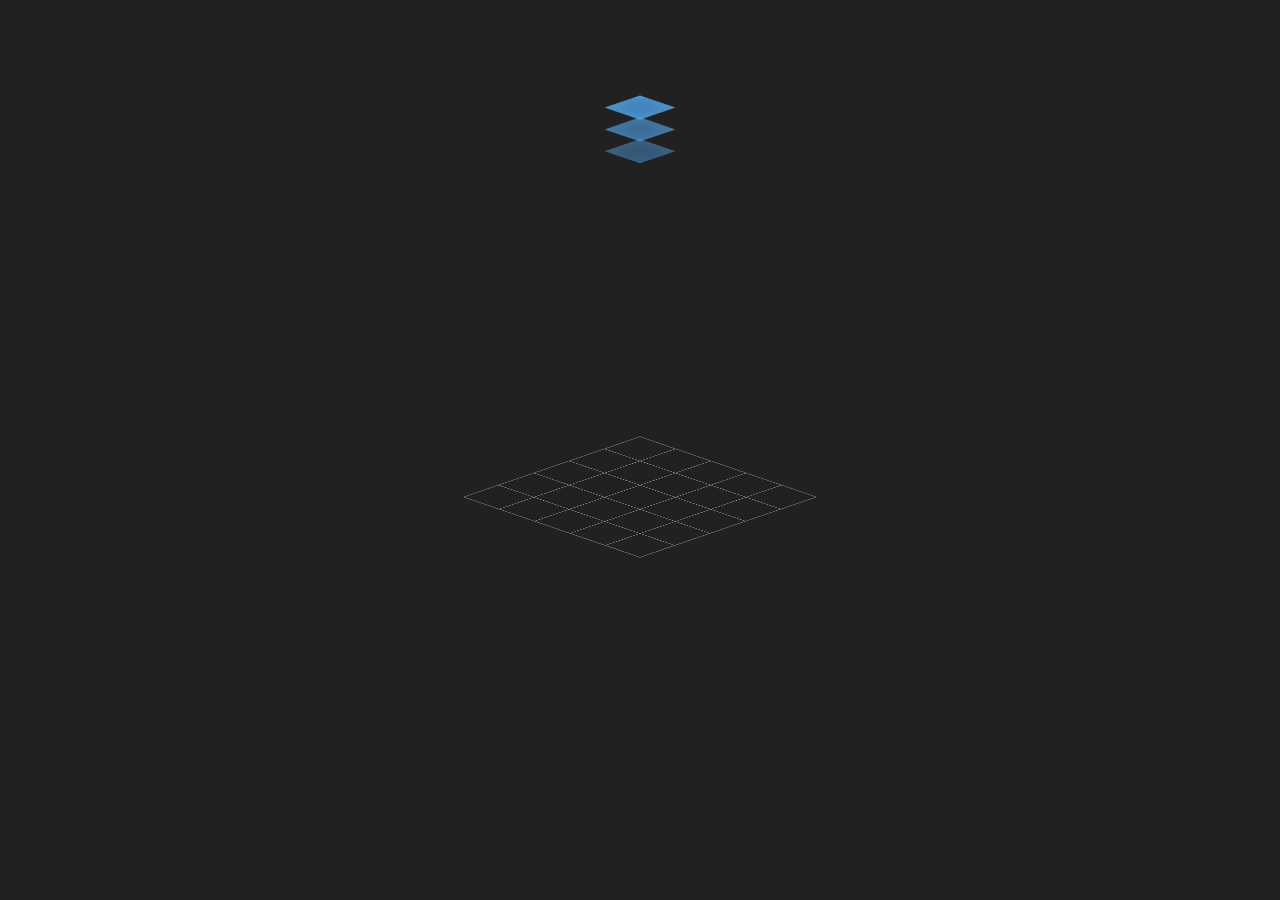
<file: index.html>
<!DOCTYPE html>
<html lang="en">
<head>
    <meta charset="UTF-8">
    <meta http-equiv="X-UA-Compatible" content="IE=edge">
    <meta name="viewport" content="width=device-width, initial-scale=1.0">
    <title>Blokken bouwer</title>
    <link rel="stylesheet" href="./style.css">
</head>
<body>
    <form>
        <input type="checkbox" id="layer3">
        <input type="checkbox" id="layer2">
        <input type="checkbox" id="layer1">
        <label for="layer3"></label>
        <label for="layer2"></label>
        <div></div>
    </form>
    <div>
        <div></div>
        <article>
            <section>
                <div>
                    <input type="checkbox" id="cube1-1">
                    <label for="cube1-1"></label>
                    <label for="cube1-1"></label>
                    <label for="cube1-1"></label>
                    <label for="cube1-1"></label>
                    <label for="cube1-1"></label>
                    <label for="cube1-1"></label>
                </div>
                <div>
                    <input type="checkbox" id="cube1-2">
                    <label for="cube1-2"></label>
                    <label for="cube1-2"></label>
                    <label for="cube1-2"></label>
                    <label for="cube1-2"></label>
                    <label for="cube1-2"></label>
                    <label for="cube1-2"></label>
                </div>
                <div>
                    <input type="checkbox" id="cube1-3">
                    <label for="cube1-3"></label>
                    <label for="cube1-3"></label>
                    <label for="cube1-3"></label>
                    <label for="cube1-3"></label>
                    <label for="cube1-3"></label>
                    <label for="cube1-3"></label>
                </div>
                <div>
                    <input type="checkbox" id="cube1-4">
                    <label for="cube1-4"></label>
                    <label for="cube1-4"></label>
                    <label for="cube1-4"></label>
                    <label for="cube1-4"></label>
                    <label for="cube1-4"></label>
                    <label for="cube1-4"></label>
                </div>
                <div>
                    <input type="checkbox" id="cube1-5">
                    <label for="cube1-5"></label>
                    <label for="cube1-5"></label>
                    <label for="cube1-5"></label>
                    <label for="cube1-5"></label>
                    <label for="cube1-5"></label>
                    <label for="cube1-5"></label>
                </div>
                <div>
                    <input type="checkbox" id="cube1-6">
                    <label for="cube1-6"></label>
                    <label for="cube1-6"></label>
                    <label for="cube1-6"></label>
                    <label for="cube1-6"></label>
                    <label for="cube1-6"></label>
                    <label for="cube1-6"></label>
                </div>
                <div>
                    <input type="checkbox" id="cube1-7">
                    <label for="cube1-7"></label>
                    <label for="cube1-7"></label>
                    <label for="cube1-7"></label>
                    <label for="cube1-7"></label>
                    <label for="cube1-7"></label>
                    <label for="cube1-7"></label>
                </div>
                <div>
                    <input type="checkbox" id="cube1-8">
                    <label for="cube1-8"></label>
                    <label for="cube1-8"></label>
                    <label for="cube1-8"></label>
                    <label for="cube1-8"></label>
                    <label for="cube1-8"></label>
                    <label for="cube1-8"></label>
                </div>
                <div>
                    <input type="checkbox" id="cube1-9">
                    <label for="cube1-9"></label>
                    <label for="cube1-9"></label>
                    <label for="cube1-9"></label>
                    <label for="cube1-9"></label>
                    <label for="cube1-9"></label>
                    <label for="cube1-9"></label>
                </div>
                <div>
                    <input type="checkbox" id="cube1-10">
                    <label for="cube1-10"></label>
                    <label for="cube1-10"></label>
                    <label for="cube1-10"></label>
                    <label for="cube1-10"></label>
                    <label for="cube1-10"></label>
                    <label for="cube1-10"></label>
                </div>
                <div>
                    <input type="checkbox" id="cube1-11">
                    <label for="cube1-11"></label>
                    <label for="cube1-11"></label>
                    <label for="cube1-11"></label>
                    <label for="cube1-11"></label>
                    <label for="cube1-11"></label>
                    <label for="cube1-11"></label>
                </div>
                <div>
                    <input type="checkbox" id="cube1-12">
                    <label for="cube1-12"></label>
                    <label for="cube1-12"></label>
                    <label for="cube1-12"></label>
                    <label for="cube1-12"></label>
                    <label for="cube1-12"></label>
                    <label for="cube1-12"></label>
                </div>
                <div>
                    <input type="checkbox" id="cube1-13">
                    <label for="cube1-13"></label>
                    <label for="cube1-13"></label>
                    <label for="cube1-13"></label>
                    <label for="cube1-13"></label>
                    <label for="cube1-13"></label>
                    <label for="cube1-13"></label>
                </div>
                <div>
                    <input type="checkbox" id="cube1-14">
                    <label for="cube1-14"></label>
                    <label for="cube1-14"></label>
                    <label for="cube1-14"></label>
                    <label for="cube1-14"></label>
                    <label for="cube1-14"></label>
                    <label for="cube1-14"></label>
                </div>
                <div>
                    <input type="checkbox" id="cube1-15">
                    <label for="cube1-15"></label>
                    <label for="cube1-15"></label>
                    <label for="cube1-15"></label>
                    <label for="cube1-15"></label>
                    <label for="cube1-15"></label>
                    <label for="cube1-15"></label>
                </div>
                <div>
                    <input type="checkbox" id="cube1-16">
                    <label for="cube1-16"></label>
                    <label for="cube1-16"></label>
                    <label for="cube1-16"></label>
                    <label for="cube1-16"></label>
                    <label for="cube1-16"></label>
                    <label for="cube1-16"></label>
                </div>
                <div>
                    <input type="checkbox" id="cube1-17">
                    <label for="cube1-17"></label>
                    <label for="cube1-17"></label>
                    <label for="cube1-17"></label>
                    <label for="cube1-17"></label>
                    <label for="cube1-17"></label>
                    <label for="cube1-17"></label>
                </div>
                <div>
                    <input type="checkbox" id="cube1-18">
                    <label for="cube1-18"></label>
                    <label for="cube1-18"></label>
                    <label for="cube1-18"></label>
                    <label for="cube1-18"></label>
                    <label for="cube1-18"></label>
                    <label for="cube1-18"></label>
                </div>
                <div>
                    <input type="checkbox" id="cube1-19">
                    <label for="cube1-19"></label>
                    <label for="cube1-19"></label>
                    <label for="cube1-19"></label>
                    <label for="cube1-19"></label>
                    <label for="cube1-19"></label>
                    <label for="cube1-19"></label>
                </div>
                <div>
                    <input type="checkbox" id="cube1-20">
                    <label for="cube1-20"></label>
                    <label for="cube1-20"></label>
                    <label for="cube1-20"></label>
                    <label for="cube1-20"></label>
                    <label for="cube1-20"></label>
                    <label for="cube1-20"></label>
                </div>
                <div>
                    <input type="checkbox" id="cube1-21">
                    <label for="cube1-21"></label>
                    <label for="cube1-21"></label>
                    <label for="cube1-21"></label>
                    <label for="cube1-21"></label>
                    <label for="cube1-21"></label>
                    <label for="cube1-21"></label>
                </div>
                <div>
                    <input type="checkbox" id="cube1-22">
                    <label for="cube1-22"></label>
                    <label for="cube1-22"></label>
                    <label for="cube1-22"></label>
                    <label for="cube1-22"></label>
                    <label for="cube1-22"></label>
                    <label for="cube1-22"></label>
                </div>
                <div>
                    <input type="checkbox" id="cube1-23">
                    <label for="cube1-23"></label>
                    <label for="cube1-23"></label>
                    <label for="cube1-23"></label>
                    <label for="cube1-23"></label>
                    <label for="cube1-23"></label>
                    <label for="cube1-23"></label>
                </div>
                <div>
                    <input type="checkbox" id="cube1-24">
                    <label for="cube1-24"></label>
                    <label for="cube1-24"></label>
                    <label for="cube1-24"></label>
                    <label for="cube1-24"></label>
                    <label for="cube1-24"></label>
                    <label for="cube1-24"></label>
                </div>
                <div>
                    <input type="checkbox" id="cube1-25">
                    <label for="cube1-25"></label>
                    <label for="cube1-25"></label>
                    <label for="cube1-25"></label>
                    <label for="cube1-25"></label>
                    <label for="cube1-25"></label>
                    <label for="cube1-25"></label>
                </div>
            </section>
            <section>
                <div>
                    <input type="checkbox" id="cube2-1">
                    <label for="cube2-1"></label>
                    <label for="cube2-1"></label>
                    <label for="cube2-1"></label>
                    <label for="cube2-1"></label>
                    <label for="cube2-1"></label>
                    <label for="cube2-1"></label>
                </div>
                <div>
                    <input type="checkbox" id="cube2-2">
                    <label for="cube2-2"></label>
                    <label for="cube2-2"></label>
                    <label for="cube2-2"></label>
                    <label for="cube2-2"></label>
                    <label for="cube2-2"></label>
                    <label for="cube2-2"></label>
                </div>
                <div>
                    <input type="checkbox" id="cube2-3">
                    <label for="cube2-3"></label>
                    <label for="cube2-3"></label>
                    <label for="cube2-3"></label>
                    <label for="cube2-3"></label>
                    <label for="cube2-3"></label>
                    <label for="cube2-3"></label>
                </div>
                <div>
                    <input type="checkbox" id="cube2-4">
                    <label for="cube2-4"></label>
                    <label for="cube2-4"></label>
                    <label for="cube2-4"></label>
                    <label for="cube2-4"></label>
                    <label for="cube2-4"></label>
                    <label for="cube2-4"></label>
                </div>
                <div>
                    <input type="checkbox" id="cube2-5">
                    <label for="cube2-5"></label>
                    <label for="cube2-5"></label>
                    <label for="cube2-5"></label>
                    <label for="cube2-5"></label>
                    <label for="cube2-5"></label>
                    <label for="cube2-5"></label>
                </div>
                <div>
                    <input type="checkbox" id="cube2-6">
                    <label for="cube2-6"></label>
                    <label for="cube2-6"></label>
                    <label for="cube2-6"></label>
                    <label for="cube2-6"></label>
                    <label for="cube2-6"></label>
                    <label for="cube2-6"></label>
                </div>
                <div>
                    <input type="checkbox" id="cube2-7">
                    <label for="cube2-7"></label>
                    <label for="cube2-7"></label>
                    <label for="cube2-7"></label>
                    <label for="cube2-7"></label>
                    <label for="cube2-7"></label>
                    <label for="cube2-7"></label>
                </div>
                <div>
                    <input type="checkbox" id="cube2-8">
                    <label for="cube2-8"></label>
                    <label for="cube2-8"></label>
                    <label for="cube2-8"></label>
                    <label for="cube2-8"></label>
                    <label for="cube2-8"></label>
                    <label for="cube2-8"></label>
                </div>
                <div>
                    <input type="checkbox" id="cube2-9">
                    <label for="cube2-9"></label>
                    <label for="cube2-9"></label>
                    <label for="cube2-9"></label>
                    <label for="cube2-9"></label>
                    <label for="cube2-9"></label>
                    <label for="cube2-9"></label>
                </div>
                <div>
                    <input type="checkbox" id="cube2-10">
                    <label for="cube2-10"></label>
                    <label for="cube2-10"></label>
                    <label for="cube2-10"></label>
                    <label for="cube2-10"></label>
                    <label for="cube2-10"></label>
                    <label for="cube2-10"></label>
                </div>
                <div>
                    <input type="checkbox" id="cube2-11">
                    <label for="cube2-11"></label>
                    <label for="cube2-11"></label>
                    <label for="cube2-11"></label>
                    <label for="cube2-11"></label>
                    <label for="cube2-11"></label>
                    <label for="cube2-11"></label>
                </div>
                <div>
                    <input type="checkbox" id="cube2-12">
                    <label for="cube2-12"></label>
                    <label for="cube2-12"></label>
                    <label for="cube2-12"></label>
                    <label for="cube2-12"></label>
                    <label for="cube2-12"></label>
                    <label for="cube2-12"></label>
                </div>
                <div>
                    <input type="checkbox" id="cube2-13">
                    <label for="cube2-13"></label>
                    <label for="cube2-13"></label>
                    <label for="cube2-13"></label>
                    <label for="cube2-13"></label>
                    <label for="cube2-13"></label>
                    <label for="cube2-13"></label>
                </div>
                <div>
                    <input type="checkbox" id="cube2-14">
                    <label for="cube2-14"></label>
                    <label for="cube2-14"></label>
                    <label for="cube2-14"></label>
                    <label for="cube2-14"></label>
                    <label for="cube2-14"></label>
                    <label for="cube2-14"></label>
                </div>
                <div>
                    <input type="checkbox" id="cube2-15">
                    <label for="cube2-15"></label>
                    <label for="cube2-15"></label>
                    <label for="cube2-15"></label>
                    <label for="cube2-15"></label>
                    <label for="cube2-15"></label>
                    <label for="cube2-15"></label>
                </div>
                <div>
                    <input type="checkbox" id="cube2-16">
                    <label for="cube2-16"></label>
                    <label for="cube2-16"></label>
                    <label for="cube2-16"></label>
                    <label for="cube2-16"></label>
                    <label for="cube2-16"></label>
                    <label for="cube2-16"></label>
                </div>
                <div>
                    <input type="checkbox" id="cube2-17">
                    <label for="cube2-17"></label>
                    <label for="cube2-17"></label>
                    <label for="cube2-17"></label>
                    <label for="cube2-17"></label>
                    <label for="cube2-17"></label>
                    <label for="cube2-17"></label>
                </div>
                <div>
                    <input type="checkbox" id="cube2-18">
                    <label for="cube2-18"></label>
                    <label for="cube2-18"></label>
                    <label for="cube2-18"></label>
                    <label for="cube2-18"></label>
                    <label for="cube2-18"></label>
                    <label for="cube2-18"></label>
                </div>
                <div>
                    <input type="checkbox" id="cube2-19">
                    <label for="cube2-19"></label>
                    <label for="cube2-19"></label>
                    <label for="cube2-19"></label>
                    <label for="cube2-19"></label>
                    <label for="cube2-19"></label>
                    <label for="cube2-19"></label>
                </div>
                <div>
                    <input type="checkbox" id="cube2-20">
                    <label for="cube2-20"></label>
                    <label for="cube2-20"></label>
                    <label for="cube2-20"></label>
                    <label for="cube2-20"></label>
                    <label for="cube2-20"></label>
                    <label for="cube2-20"></label>
                </div>
                <div>
                    <input type="checkbox" id="cube2-21">
                    <label for="cube2-21"></label>
                    <label for="cube2-21"></label>
                    <label for="cube2-21"></label>
                    <label for="cube2-21"></label>
                    <label for="cube2-21"></label>
                    <label for="cube2-21"></label>
                </div>
                <div>
                    <input type="checkbox" id="cube2-22">
                    <label for="cube2-22"></label>
                    <label for="cube2-22"></label>
                    <label for="cube2-22"></label>
                    <label for="cube2-22"></label>
                    <label for="cube2-22"></label>
                    <label for="cube2-22"></label>
                </div>
                <div>
                    <input type="checkbox" id="cube2-23">
                    <label for="cube2-23"></label>
                    <label for="cube2-23"></label>
                    <label for="cube2-23"></label>
                    <label for="cube2-23"></label>
                    <label for="cube2-23"></label>
                    <label for="cube2-23"></label>
                </div>
                <div>
                    <input type="checkbox" id="cube2-24">
                    <label for="cube2-24"></label>
                    <label for="cube2-24"></label>
                    <label for="cube2-24"></label>
                    <label for="cube2-24"></label>
                    <label for="cube2-24"></label>
                    <label for="cube2-24"></label>
                </div>
                <div>
                    <input type="checkbox" id="cube2-25">
                    <label for="cube2-25"></label>
                    <label for="cube2-25"></label>
                    <label for="cube2-25"></label>
                    <label for="cube2-25"></label>
                    <label for="cube2-25"></label>
                    <label for="cube2-25"></label>
                </div>
            </section>
            <section class="third-row row">
                <div>
                    <input type="checkbox" id="cube3-1">
                    <label for="cube3-1"></label>
                    <label for="cube3-1"></label>
                    <label for="cube3-1"></label>
                    <label for="cube3-1"></label>
                    <label for="cube3-1"></label>
                    <label for="cube3-1"></label>
                </div>
                <div>
                    <input type="checkbox" id="cube3-2">
                    <label for="cube3-2"></label>
                    <label for="cube3-2"></label>
                    <label for="cube3-2"></label>
                    <label for="cube3-2"></label>
                    <label for="cube3-2"></label>
                    <label for="cube3-2"></label>
                </div>
                <div>
                    <input type="checkbox" id="cube3-3">
                    <label for="cube3-3"></label>
                    <label for="cube3-3"></label>
                    <label for="cube3-3"></label>
                    <label for="cube3-3"></label>
                    <label for="cube3-3"></label>
                    <label for="cube3-3"></label>
                </div>
                <div>
                    <input type="checkbox" id="cube3-4">
                    <label for="cube3-4"></label>
                    <label for="cube3-4"></label>
                    <label for="cube3-4"></label>
                    <label for="cube3-4"></label>
                    <label for="cube3-4"></label>
                    <label for="cube3-4"></label>
                </div>
                <div>
                    <input type="checkbox" id="cube3-5">
                    <label for="cube3-5"></label>
                    <label for="cube3-5"></label>
                    <label for="cube3-5"></label>
                    <label for="cube3-5"></label>
                    <label for="cube3-5"></label>
                    <label for="cube3-5"></label>
                </div>
                <div>
                    <input type="checkbox" id="cube3-6">
                    <label for="cube3-6"></label>
                    <label for="cube3-6"></label>
                    <label for="cube3-6"></label>
                    <label for="cube3-6"></label>
                    <label for="cube3-6"></label>
                    <label for="cube3-6"></label>
                </div>
                <div>
                    <input type="checkbox" id="cube3-7">
                    <label for="cube3-7"></label>
                    <label for="cube3-7"></label>
                    <label for="cube3-7"></label>
                    <label for="cube3-7"></label>
                    <label for="cube3-7"></label>
                    <label for="cube3-7"></label>
                </div>
                <div>
                    <input type="checkbox" id="cube3-8">
                    <label for="cube3-8"></label>
                    <label for="cube3-8"></label>
                    <label for="cube3-8"></label>
                    <label for="cube3-8"></label>
                    <label for="cube3-8"></label>
                    <label for="cube3-8"></label>
                </div>
                <div>
                    <input type="checkbox" id="cube3-9">
                    <label for="cube3-9"></label>
                    <label for="cube3-9"></label>
                    <label for="cube3-9"></label>
                    <label for="cube3-9"></label>
                    <label for="cube3-9"></label>
                    <label for="cube3-9"></label>
                </div>
                <div>
                    <input type="checkbox" id="cube3-10">
                    <label for="cube3-10"></label>
                    <label for="cube3-10"></label>
                    <label for="cube3-10"></label>
                    <label for="cube3-10"></label>
                    <label for="cube3-10"></label>
                    <label for="cube3-10"></label>
                </div>
                <div>
                    <input type="checkbox" id="cube3-11">
                    <label for="cube3-11"></label>
                    <label for="cube3-11"></label>
                    <label for="cube3-11"></label>
                    <label for="cube3-11"></label>
                    <label for="cube3-11"></label>
                    <label for="cube3-11"></label>
                </div>
                <div>
                    <input type="checkbox" id="cube3-12">
                    <label for="cube3-12"></label>
                    <label for="cube3-12"></label>
                    <label for="cube3-12"></label>
                    <label for="cube3-12"></label>
                    <label for="cube3-12"></label>
                    <label for="cube3-12"></label>
                </div>
                <div>
                    <input type="checkbox" id="cube3-13">
                    <label for="cube3-13"></label>
                    <label for="cube3-13"></label>
                    <label for="cube3-13"></label>
                    <label for="cube3-13"></label>
                    <label for="cube3-13"></label>
                    <label for="cube3-13"></label>
                </div>
                <div>
                    <input type="checkbox" id="cube3-14">
                    <label for="cube3-14"></label>
                    <label for="cube3-14"></label>
                    <label for="cube3-14"></label>
                    <label for="cube3-14"></label>
                    <label for="cube3-14"></label>
                    <label for="cube3-14"></label>
                </div>
                <div>
                    <input type="checkbox" id="cube3-15">
                    <label for="cube3-15"></label>
                    <label for="cube3-15"></label>
                    <label for="cube3-15"></label>
                    <label for="cube3-15"></label>
                    <label for="cube3-15"></label>
                    <label for="cube3-15"></label>
                </div>
                <div>
                    <input type="checkbox" id="cube3-16">
                    <label for="cube3-16"></label>
                    <label for="cube3-16"></label>
                    <label for="cube3-16"></label>
                    <label for="cube3-16"></label>
                    <label for="cube3-16"></label>
                    <label for="cube3-16"></label>
                </div>
                <div>
                    <input type="checkbox" id="cube3-17">
                    <label for="cube3-17"></label>
                    <label for="cube3-17"></label>
                    <label for="cube3-17"></label>
                    <label for="cube3-17"></label>
                    <label for="cube3-17"></label>
                    <label for="cube3-17"></label>
                </div>
                <div>
                    <input type="checkbox" id="cube3-18">
                    <label for="cube3-18"></label>
                    <label for="cube3-18"></label>
                    <label for="cube3-18"></label>
                    <label for="cube3-18"></label>
                    <label for="cube3-18"></label>
                    <label for="cube3-18"></label>
                </div>
                <div>
                    <input type="checkbox" id="cube3-19">
                    <label for="cube3-19"></label>
                    <label for="cube3-19"></label>
                    <label for="cube3-19"></label>
                    <label for="cube3-19"></label>
                    <label for="cube3-19"></label>
                    <label for="cube3-19"></label>
                </div>
                <div>
                    <input type="checkbox" id="cube3-20">
                    <label for="cube3-20"></label>
                    <label for="cube3-20"></label>
                    <label for="cube3-20"></label>
                    <label for="cube3-20"></label>
                    <label for="cube3-20"></label>
                    <label for="cube3-20"></label>
                </div>
                <div>
                    <input type="checkbox" id="cube3-21">
                    <label for="cube3-21"></label>
                    <label for="cube3-21"></label>
                    <label for="cube3-21"></label>
                    <label for="cube3-21"></label>
                    <label for="cube3-21"></label>
                    <label for="cube3-21"></label>
                </div>
                <div>
                    <input type="checkbox" id="cube3-22">
                    <label for="cube3-22"></label>
                    <label for="cube3-22"></label>
                    <label for="cube3-22"></label>
                    <label for="cube3-22"></label>
                    <label for="cube3-22"></label>
                    <label for="cube3-22"></label>
                </div>
                <div>
                    <input type="checkbox" id="cube3-23">
                    <label for="cube3-23"></label>
                    <label for="cube3-23"></label>
                    <label for="cube3-23"></label>
                    <label for="cube3-23"></label>
                    <label for="cube3-23"></label>
                    <label for="cube3-23"></label>
                </div>
                <div>
                    <input type="checkbox" id="cube3-24">
                    <label for="cube3-24"></label>
                    <label for="cube3-24"></label>
                    <label for="cube3-24"></label>
                    <label for="cube3-24"></label>
                    <label for="cube3-24"></label>
                    <label for="cube3-24"></label>
                </div>
                <div>
                    <input type="checkbox" id="cube3-25">
                    <label for="cube3-25"></label>
                    <label for="cube3-25"></label>
                    <label for="cube3-25"></label>
                    <label for="cube3-25"></label>
                    <label for="cube3-25"></label>
                    <label for="cube3-25"></label>
                </div>
            </section>
        </article>
    </div>
</body>
</html>
</file>
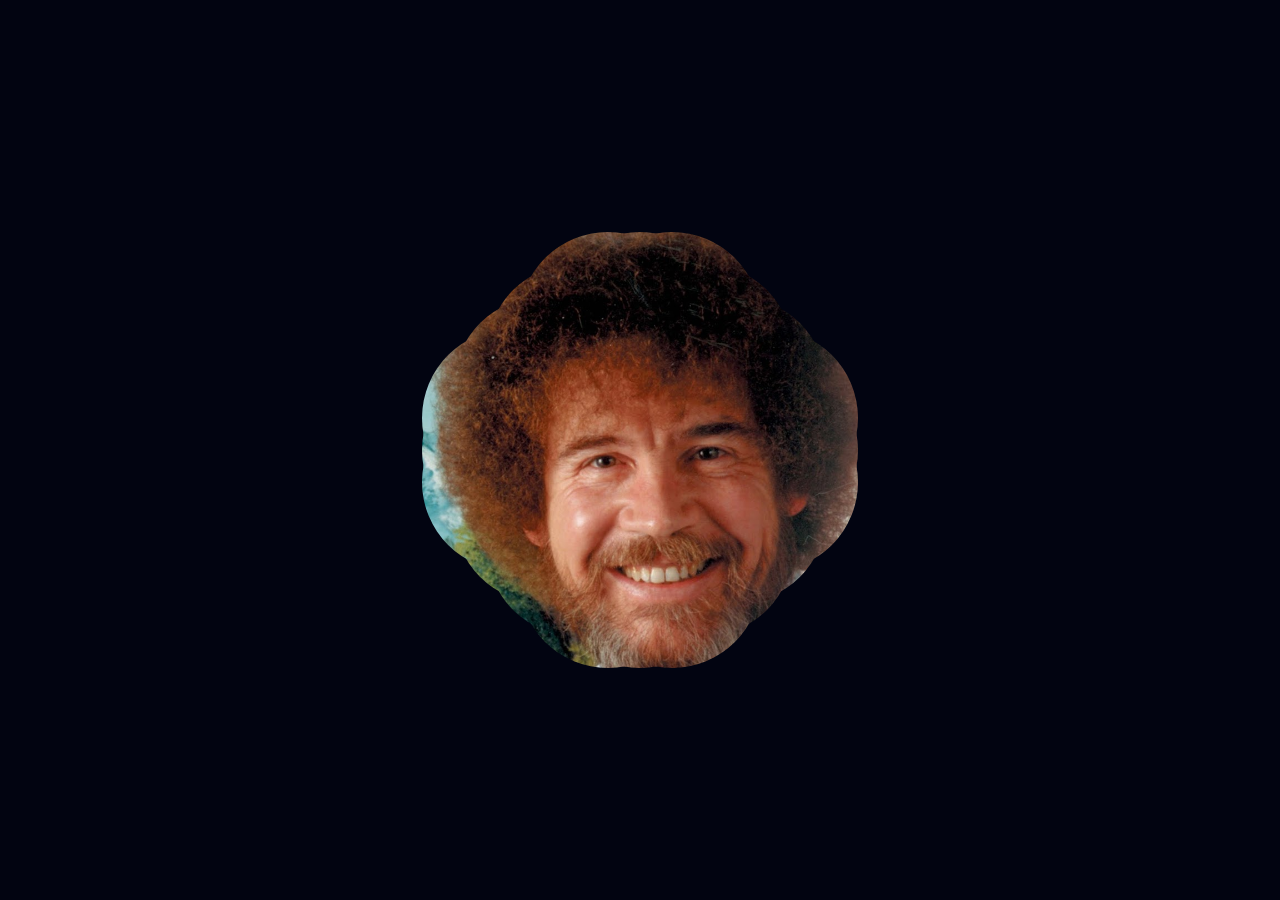
<file: Bob-ross-fireworks/index.html>
<!DOCTYPE html>
<html lang="en">
<head>
    <meta charset="UTF-8">
    <meta http-equiv="X-UA-Compatible" content="IE=edge">
    <meta name="viewport" content="width=device-width, initial-scale=1.0">
    <title>Eindopdracht</title>
    <link rel="stylesheet" href="style.css">
</head>
<body>
    <main>
        <img src="./img/bob-ross.jpeg" alt="Legend">
    </main>
</body>
</html>
</file>
<file: style.css>
/* BASIC STYLING */
* {
  margin: 0px;
  padding: 0px;
  -webkit-box-sizing: border-box;
          box-sizing: border-box;
}

html, body {
  width: 100%;
  height: 100%;
  overflow: hidden;
}

/* ALLROUND STYLING */
body {
  background-color: #212121;
}

body > div:first-of-type {
  display: -webkit-box;
  display: -ms-flexbox;
  display: flex;
  -webkit-box-pack: center;
      -ms-flex-pack: center;
          justify-content: center;
  -webkit-box-align: center;
      -ms-flex-align: center;
          align-items: center;
  height: 100vh;
}

article {
  position: absolute;
  z-index: 999;
}

article > section > div {
  position: absolute;
  -webkit-transform-style: preserve-3d;
          transform-style: preserve-3d;
}

article > section > div input, form input {
  position: absolute;
  top: -1000em;
}

article > section > div label {
  width: 50px;
  height: 50px;
  position: absolute;
}

article > section > div input:checked ~ label {
  background-color: #4189CB;
  -webkit-box-shadow: inset 0px 0px 30px rgba(0, 0, 0, 0.6);
          box-shadow: inset 0px 0px 30px rgba(0, 0, 0, 0.6);
}

/* Layers Control */
form {
  position: absolute;
  top: 5%;
  left: 50%;
  -webkit-transform: translateX(-50%);
          transform: translateX(-50%);
}

form > div {
  width: 50px;
  height: 50px;
  display: block;
  -webkit-transform: rotateX(-20deg) rotateY(-45deg) rotateX(90deg) translateZ(20px);
          transform: rotateX(-20deg) rotateY(-45deg) rotateX(90deg) translateZ(20px);
  background-color: #4189CB;
  -webkit-box-sizing: content-box;
          box-sizing: content-box;
  -webkit-box-shadow: inset 0px 0px 30px rgba(124, 224, 255, 0.4);
          box-shadow: inset 0px 0px 30px rgba(124, 224, 255, 0.4);
  opacity: .5;
}

form [for^="layer"] {
  width: 50px;
  height: 50px;
  display: block;
  background-color: #4189CB;
  -webkit-box-sizing: content-box;
          box-sizing: content-box;
}

form [for^="layer"]:nth-of-type(2) {
  -webkit-transform: rotateX(-20deg) rotateY(-45deg) rotateX(90deg) translateZ(-10px);
          transform: rotateX(-20deg) rotateY(-45deg) rotateX(90deg) translateZ(-10px);
  opacity: .7;
}

form [for^="layer"]:nth-of-type(1) {
  -webkit-transform: rotateX(-20deg) rotateY(-45deg) rotateX(90deg) translateZ(-40px);
          transform: rotateX(-20deg) rotateY(-45deg) rotateX(90deg) translateZ(-40px);
  opacity: .9;
}

form [for^="layer"]::after {
  content: '';
  width: 50px;
  height: 50px;
  -webkit-box-shadow: inset 0px 0px 30px rgba(124, 224, 255, 0.4);
          box-shadow: inset 0px 0px 30px rgba(124, 224, 255, 0.4);
  display: block;
  -webkit-transition: 1s;
  transition: 1s;
  z-index: -1;
  position: relative;
}

form #layer2:checked ~ [for="layer2"]::after, form #layer2:checked ~ [for="layer3"]::after {
  -webkit-transform: translateX(100px) translateY(-100px);
          transform: translateX(100px) translateY(-100px);
  -webkit-transition: 1s;
  transition: 1s;
}

form #layer3:checked ~ [for="layer3"]::after {
  -webkit-transform: translateX(100px) translateY(-100px);
          transform: translateX(100px) translateY(-100px);
  -webkit-transition: 1s;
  transition: 1s;
}

body:has(form):has(#layer1:checked) > div > article > section:nth-of-type(1) {
  -webkit-transform: translateX(400px) translateY(-101px);
          transform: translateX(400px) translateY(-101px);
  -webkit-transition: 1s;
  transition: 1s;
}

body:has(form):has(#layer1:checked) > div > article > section:nth-of-type(2), body:has(form):has(#layer2:checked) > div > article > section:nth-of-type(2) {
  -webkit-transform: translateX(400px) translateY(-148px);
          transform: translateX(400px) translateY(-148px);
  -webkit-transition: 1s;
  transition: 1s;
}

body:has(form):has(#layer1:checked) > div > article > section:nth-of-type(3), body:has(form):has(#layer2:checked) > div > article > section:nth-of-type(3), body:has(form):has(#layer3:checked) > div > article > section:nth-of-type(3) {
  -webkit-transform: translateX(400px) translateY(-195px);
          transform: translateX(400px) translateY(-195px);
  -webkit-transition: 1s;
  transition: 1s;
}

/* Grid floor */
body > div:first-of-type > div:first-of-type {
  position: absolute;
  z-index: 0;
  width: 250px;
  height: 250px;
  background-image: linear-gradient(#878787 1px, transparent 1px), linear-gradient(90deg, #878787 1px, transparent 1px);
  background-size: 50px 50px;
  background-position: center;
  -webkit-transform: rotateX(-20deg) rotateY(-45deg) rotateX(90deg) translateZ(-50px);
          transform: rotateX(-20deg) rotateY(-45deg) rotateX(90deg) translateZ(-50px);
  border: 1px solid #878787;
}

/* 3D styling cubes */
article > section > div label:first-of-type {
  -webkit-transform: rotateX(90deg);
          transform: rotateX(90deg);
  margin-top: -25px;
}

article > section > div label:nth-of-type(2) {
  -webkit-transform: rotateY(90deg);
          transform: rotateY(90deg);
  margin-left: 25px;
}

article > section > div label:nth-of-type(3) {
  -webkit-transform: rotateX(90deg);
          transform: rotateX(90deg);
  margin-top: 25px;
}

article > section > div label:nth-of-type(4) {
  -webkit-transform: rotateY(-90deg);
          transform: rotateY(-90deg);
  margin-left: -25px;
}

article > section > div label:nth-of-type(5) {
  -webkit-transform: translateZ(-25px);
          transform: translateZ(-25px);
}

article > section > div label:nth-of-type(6) {
  -webkit-transform: translateZ(25px);
          transform: translateZ(25px);
}

article > section div:nth-of-type(1) {
  -webkit-transform: rotateX(-20deg) rotateY(-45deg);
          transform: rotateX(-20deg) rotateY(-45deg);
}

article > section div:nth-of-type(2) {
  -webkit-transform: rotateX(-20deg) rotateY(-45deg) translateZ(50px);
          transform: rotateX(-20deg) rotateY(-45deg) translateZ(50px);
}

article > section div:nth-of-type(3) {
  -webkit-transform: rotateX(-20deg) rotateY(-45deg) translateZ(100px);
          transform: rotateX(-20deg) rotateY(-45deg) translateZ(100px);
}

article > section div:nth-of-type(4) {
  -webkit-transform: rotateX(-20deg) rotateY(-45deg) translateZ(150px);
          transform: rotateX(-20deg) rotateY(-45deg) translateZ(150px);
}

article > section div:nth-of-type(5) {
  -webkit-transform: rotateX(-20deg) rotateY(-45deg) translateZ(200px);
          transform: rotateX(-20deg) rotateY(-45deg) translateZ(200px);
}

article > section div:nth-of-type(6) {
  -webkit-transform: rotateX(-20deg) rotateY(-45deg) translateX(50px);
          transform: rotateX(-20deg) rotateY(-45deg) translateX(50px);
}

article > section div:nth-of-type(7) {
  -webkit-transform: rotateX(-20deg) rotateY(-45deg) translateX(50px) translateZ(50px);
          transform: rotateX(-20deg) rotateY(-45deg) translateX(50px) translateZ(50px);
}

article > section div:nth-of-type(8) {
  -webkit-transform: rotateX(-20deg) rotateY(-45deg) translateX(50px) translateZ(100px);
          transform: rotateX(-20deg) rotateY(-45deg) translateX(50px) translateZ(100px);
}

article > section div:nth-of-type(9) {
  -webkit-transform: rotateX(-20deg) rotateY(-45deg) translateX(50px) translateZ(150px);
          transform: rotateX(-20deg) rotateY(-45deg) translateX(50px) translateZ(150px);
}

article > section div:nth-of-type(10) {
  -webkit-transform: rotateX(-20deg) rotateY(-45deg) translateX(50px) translateZ(200px);
          transform: rotateX(-20deg) rotateY(-45deg) translateX(50px) translateZ(200px);
}

article > section div:nth-of-type(11) {
  -webkit-transform: rotateX(-20deg) rotateY(-45deg) translateX(100px);
          transform: rotateX(-20deg) rotateY(-45deg) translateX(100px);
}

article > section div:nth-of-type(12) {
  -webkit-transform: rotateX(-20deg) rotateY(-45deg) translateX(100px) translateZ(50px);
          transform: rotateX(-20deg) rotateY(-45deg) translateX(100px) translateZ(50px);
}

article > section div:nth-of-type(13) {
  -webkit-transform: rotateX(-20deg) rotateY(-45deg) translateX(100px) translateZ(100px);
          transform: rotateX(-20deg) rotateY(-45deg) translateX(100px) translateZ(100px);
}

article > section div:nth-of-type(14) {
  -webkit-transform: rotateX(-20deg) rotateY(-45deg) translateX(100px) translateZ(150px);
          transform: rotateX(-20deg) rotateY(-45deg) translateX(100px) translateZ(150px);
}

article > section div:nth-of-type(15) {
  -webkit-transform: rotateX(-20deg) rotateY(-45deg) translateX(100px) translateZ(200px);
          transform: rotateX(-20deg) rotateY(-45deg) translateX(100px) translateZ(200px);
}

article > section div:nth-of-type(16) {
  -webkit-transform: rotateX(-20deg) rotateY(-45deg) translateX(150px);
          transform: rotateX(-20deg) rotateY(-45deg) translateX(150px);
}

article > section div:nth-of-type(17) {
  -webkit-transform: rotateX(-20deg) rotateY(-45deg) translateX(150px) translateZ(50px);
          transform: rotateX(-20deg) rotateY(-45deg) translateX(150px) translateZ(50px);
}

article > section div:nth-of-type(18) {
  -webkit-transform: rotateX(-20deg) rotateY(-45deg) translateX(150px) translateZ(100px);
          transform: rotateX(-20deg) rotateY(-45deg) translateX(150px) translateZ(100px);
}

article > section div:nth-of-type(19) {
  -webkit-transform: rotateX(-20deg) rotateY(-45deg) translateX(150px) translateZ(150px);
          transform: rotateX(-20deg) rotateY(-45deg) translateX(150px) translateZ(150px);
}

article > section div:nth-of-type(20) {
  -webkit-transform: rotateX(-20deg) rotateY(-45deg) translateX(150px) translateZ(200px);
          transform: rotateX(-20deg) rotateY(-45deg) translateX(150px) translateZ(200px);
}

article > section div:nth-of-type(21) {
  -webkit-transform: rotateX(-20deg) rotateY(-45deg) translateX(200px);
          transform: rotateX(-20deg) rotateY(-45deg) translateX(200px);
}

article > section div:nth-of-type(22) {
  -webkit-transform: rotateX(-20deg) rotateY(-45deg) translateX(200px) translateZ(50px);
          transform: rotateX(-20deg) rotateY(-45deg) translateX(200px) translateZ(50px);
}

article > section div:nth-of-type(23) {
  -webkit-transform: rotateX(-20deg) rotateY(-45deg) translateX(200px) translateZ(100px);
          transform: rotateX(-20deg) rotateY(-45deg) translateX(200px) translateZ(100px);
}

article > section div:nth-of-type(24) {
  -webkit-transform: rotateX(-20deg) rotateY(-45deg) translateX(200px) translateZ(150px);
          transform: rotateX(-20deg) rotateY(-45deg) translateX(200px) translateZ(150px);
}

article > section div:nth-of-type(25) {
  -webkit-transform: rotateX(-20deg) rotateY(-45deg) translateX(200px) translateZ(200px);
          transform: rotateX(-20deg) rotateY(-45deg) translateX(200px) translateZ(200px);
}

/* Styling the different rows */
section:first-of-type {
  -webkit-transform: translateY(-54px) translateX(-17px);
          transform: translateY(-54px) translateX(-17px);
  -webkit-transition: 1s;
  transition: 1s;
}

section:nth-of-type(2) {
  -webkit-transform: translateY(-101px) translateX(-17px);
          transform: translateY(-101px) translateX(-17px);
  -webkit-transition: 1s;
  transition: 1s;
}

section:nth-of-type(3) {
  -webkit-transform: translateY(-148px) translateX(-17px);
          transform: translateY(-148px) translateX(-17px);
  -webkit-transition: 1s;
  transition: 1s;
}

section:first-of-type > div:hover > label {
  -webkit-box-shadow: inset 0px 0px 30px rgba(124, 224, 255, 0.4);
          box-shadow: inset 0px 0px 30px rgba(124, 224, 255, 0.4);
  -webkit-filter: contrast(200%);
          filter: contrast(200%);
}

article:has(section:first-of-type):has(div:nth-of-type(1)):has(#cube1-1:not(:checked)) > section:nth-of-type(2) div:nth-of-type(1),
article:has(section:nth-of-type(2)):has(div:nth-of-type(1)):has(#cube2-1:not(:checked)) > section:nth-of-type(3) div:nth-of-type(1),
article:has(section:first-of-type):has(div:nth-of-type(1)):has(#cube1-1:not(:checked)) > section:nth-of-type(3) div:nth-of-type(1), article:has(section:first-of-type):has(div:nth-of-type(2)):has(#cube1-2:not(:checked)) > section:nth-of-type(2) div:nth-of-type(2),
article:has(section:nth-of-type(2)):has(div:nth-of-type(2)):has(#cube2-2:not(:checked)) > section:nth-of-type(3) div:nth-of-type(2),
article:has(section:first-of-type):has(div:nth-of-type(2)):has(#cube1-2:not(:checked)) > section:nth-of-type(3) div:nth-of-type(2), article:has(section:first-of-type):has(div:nth-of-type(3)):has(#cube1-3:not(:checked)) > section:nth-of-type(2) div:nth-of-type(3),
article:has(section:nth-of-type(2)):has(div:nth-of-type(3)):has(#cube2-3:not(:checked)) > section:nth-of-type(3) div:nth-of-type(3),
article:has(section:first-of-type):has(div:nth-of-type(3)):has(#cube1-3:not(:checked)) > section:nth-of-type(3) div:nth-of-type(3), article:has(section:first-of-type):has(div:nth-of-type(4)):has(#cube1-4:not(:checked)) > section:nth-of-type(2) div:nth-of-type(4),
article:has(section:nth-of-type(2)):has(div:nth-of-type(4)):has(#cube2-4:not(:checked)) > section:nth-of-type(3) div:nth-of-type(4),
article:has(section:first-of-type):has(div:nth-of-type(4)):has(#cube1-4:not(:checked)) > section:nth-of-type(3) div:nth-of-type(4), article:has(section:first-of-type):has(div:nth-of-type(5)):has(#cube1-5:not(:checked)) > section:nth-of-type(2) div:nth-of-type(5),
article:has(section:nth-of-type(2)):has(div:nth-of-type(5)):has(#cube2-5:not(:checked)) > section:nth-of-type(3) div:nth-of-type(5),
article:has(section:first-of-type):has(div:nth-of-type(5)):has(#cube1-5:not(:checked)) > section:nth-of-type(3) div:nth-of-type(5), article:has(section:first-of-type):has(div:nth-of-type(6)):has(#cube1-6:not(:checked)) > section:nth-of-type(2) div:nth-of-type(6),
article:has(section:nth-of-type(2)):has(div:nth-of-type(6)):has(#cube2-6:not(:checked)) > section:nth-of-type(3) div:nth-of-type(6),
article:has(section:first-of-type):has(div:nth-of-type(6)):has(#cube1-6:not(:checked)) > section:nth-of-type(3) div:nth-of-type(6), article:has(section:first-of-type):has(div:nth-of-type(7)):has(#cube1-7:not(:checked)) > section:nth-of-type(2) div:nth-of-type(7),
article:has(section:nth-of-type(2)):has(div:nth-of-type(7)):has(#cube2-7:not(:checked)) > section:nth-of-type(3) div:nth-of-type(7),
article:has(section:first-of-type):has(div:nth-of-type(7)):has(#cube1-7:not(:checked)) > section:nth-of-type(3) div:nth-of-type(7), article:has(section:first-of-type):has(div:nth-of-type(8)):has(#cube1-8:not(:checked)) > section:nth-of-type(2) div:nth-of-type(8),
article:has(section:nth-of-type(2)):has(div:nth-of-type(8)):has(#cube2-8:not(:checked)) > section:nth-of-type(3) div:nth-of-type(8),
article:has(section:first-of-type):has(div:nth-of-type(8)):has(#cube1-8:not(:checked)) > section:nth-of-type(3) div:nth-of-type(8), article:has(section:first-of-type):has(div:nth-of-type(9)):has(#cube1-9:not(:checked)) > section:nth-of-type(2) div:nth-of-type(9),
article:has(section:nth-of-type(2)):has(div:nth-of-type(9)):has(#cube2-9:not(:checked)) > section:nth-of-type(3) div:nth-of-type(9),
article:has(section:first-of-type):has(div:nth-of-type(9)):has(#cube1-9:not(:checked)) > section:nth-of-type(3) div:nth-of-type(9), article:has(section:first-of-type):has(div:nth-of-type(10)):has(#cube1-10:not(:checked)) > section:nth-of-type(2) div:nth-of-type(10),
article:has(section:nth-of-type(2)):has(div:nth-of-type(10)):has(#cube2-10:not(:checked)) > section:nth-of-type(3) div:nth-of-type(10),
article:has(section:first-of-type):has(div:nth-of-type(10)):has(#cube1-10:not(:checked)) > section:nth-of-type(3) div:nth-of-type(10), article:has(section:first-of-type):has(div:nth-of-type(11)):has(#cube1-11:not(:checked)) > section:nth-of-type(2) div:nth-of-type(11),
article:has(section:nth-of-type(2)):has(div:nth-of-type(11)):has(#cube2-11:not(:checked)) > section:nth-of-type(3) div:nth-of-type(11),
article:has(section:first-of-type):has(div:nth-of-type(11)):has(#cube1-11:not(:checked)) > section:nth-of-type(3) div:nth-of-type(11), article:has(section:first-of-type):has(div:nth-of-type(12)):has(#cube1-12:not(:checked)) > section:nth-of-type(2) div:nth-of-type(12),
article:has(section:nth-of-type(2)):has(div:nth-of-type(12)):has(#cube2-12:not(:checked)) > section:nth-of-type(3) div:nth-of-type(12),
article:has(section:first-of-type):has(div:nth-of-type(12)):has(#cube1-12:not(:checked)) > section:nth-of-type(3) div:nth-of-type(12), article:has(section:first-of-type):has(div:nth-of-type(13)):has(#cube1-13:not(:checked)) > section:nth-of-type(2) div:nth-of-type(13),
article:has(section:nth-of-type(2)):has(div:nth-of-type(13)):has(#cube2-13:not(:checked)) > section:nth-of-type(3) div:nth-of-type(13),
article:has(section:first-of-type):has(div:nth-of-type(13)):has(#cube1-13:not(:checked)) > section:nth-of-type(3) div:nth-of-type(13), article:has(section:first-of-type):has(div:nth-of-type(14)):has(#cube1-14:not(:checked)) > section:nth-of-type(2) div:nth-of-type(14),
article:has(section:nth-of-type(2)):has(div:nth-of-type(14)):has(#cube2-14:not(:checked)) > section:nth-of-type(3) div:nth-of-type(14),
article:has(section:first-of-type):has(div:nth-of-type(14)):has(#cube1-14:not(:checked)) > section:nth-of-type(3) div:nth-of-type(14), article:has(section:first-of-type):has(div:nth-of-type(15)):has(#cube1-15:not(:checked)) > section:nth-of-type(2) div:nth-of-type(15),
article:has(section:nth-of-type(2)):has(div:nth-of-type(15)):has(#cube2-15:not(:checked)) > section:nth-of-type(3) div:nth-of-type(15),
article:has(section:first-of-type):has(div:nth-of-type(15)):has(#cube1-15:not(:checked)) > section:nth-of-type(3) div:nth-of-type(15), article:has(section:first-of-type):has(div:nth-of-type(16)):has(#cube1-16:not(:checked)) > section:nth-of-type(2) div:nth-of-type(16),
article:has(section:nth-of-type(2)):has(div:nth-of-type(16)):has(#cube2-16:not(:checked)) > section:nth-of-type(3) div:nth-of-type(16),
article:has(section:first-of-type):has(div:nth-of-type(16)):has(#cube1-16:not(:checked)) > section:nth-of-type(3) div:nth-of-type(16), article:has(section:first-of-type):has(div:nth-of-type(17)):has(#cube1-17:not(:checked)) > section:nth-of-type(2) div:nth-of-type(17),
article:has(section:nth-of-type(2)):has(div:nth-of-type(17)):has(#cube2-17:not(:checked)) > section:nth-of-type(3) div:nth-of-type(17),
article:has(section:first-of-type):has(div:nth-of-type(17)):has(#cube1-17:not(:checked)) > section:nth-of-type(3) div:nth-of-type(17), article:has(section:first-of-type):has(div:nth-of-type(18)):has(#cube1-18:not(:checked)) > section:nth-of-type(2) div:nth-of-type(18),
article:has(section:nth-of-type(2)):has(div:nth-of-type(18)):has(#cube2-18:not(:checked)) > section:nth-of-type(3) div:nth-of-type(18),
article:has(section:first-of-type):has(div:nth-of-type(18)):has(#cube1-18:not(:checked)) > section:nth-of-type(3) div:nth-of-type(18), article:has(section:first-of-type):has(div:nth-of-type(19)):has(#cube1-19:not(:checked)) > section:nth-of-type(2) div:nth-of-type(19),
article:has(section:nth-of-type(2)):has(div:nth-of-type(19)):has(#cube2-19:not(:checked)) > section:nth-of-type(3) div:nth-of-type(19),
article:has(section:first-of-type):has(div:nth-of-type(19)):has(#cube1-19:not(:checked)) > section:nth-of-type(3) div:nth-of-type(19), article:has(section:first-of-type):has(div:nth-of-type(20)):has(#cube1-20:not(:checked)) > section:nth-of-type(2) div:nth-of-type(20),
article:has(section:nth-of-type(2)):has(div:nth-of-type(20)):has(#cube2-20:not(:checked)) > section:nth-of-type(3) div:nth-of-type(20),
article:has(section:first-of-type):has(div:nth-of-type(20)):has(#cube1-20:not(:checked)) > section:nth-of-type(3) div:nth-of-type(20), article:has(section:first-of-type):has(div:nth-of-type(21)):has(#cube1-21:not(:checked)) > section:nth-of-type(2) div:nth-of-type(21),
article:has(section:nth-of-type(2)):has(div:nth-of-type(21)):has(#cube2-21:not(:checked)) > section:nth-of-type(3) div:nth-of-type(21),
article:has(section:first-of-type):has(div:nth-of-type(21)):has(#cube1-21:not(:checked)) > section:nth-of-type(3) div:nth-of-type(21), article:has(section:first-of-type):has(div:nth-of-type(22)):has(#cube1-22:not(:checked)) > section:nth-of-type(2) div:nth-of-type(22),
article:has(section:nth-of-type(2)):has(div:nth-of-type(22)):has(#cube2-22:not(:checked)) > section:nth-of-type(3) div:nth-of-type(22),
article:has(section:first-of-type):has(div:nth-of-type(22)):has(#cube1-22:not(:checked)) > section:nth-of-type(3) div:nth-of-type(22), article:has(section:first-of-type):has(div:nth-of-type(23)):has(#cube1-23:not(:checked)) > section:nth-of-type(2) div:nth-of-type(23),
article:has(section:nth-of-type(2)):has(div:nth-of-type(23)):has(#cube2-23:not(:checked)) > section:nth-of-type(3) div:nth-of-type(23),
article:has(section:first-of-type):has(div:nth-of-type(23)):has(#cube1-23:not(:checked)) > section:nth-of-type(3) div:nth-of-type(23), article:has(section:first-of-type):has(div:nth-of-type(24)):has(#cube1-24:not(:checked)) > section:nth-of-type(2) div:nth-of-type(24),
article:has(section:nth-of-type(2)):has(div:nth-of-type(24)):has(#cube2-24:not(:checked)) > section:nth-of-type(3) div:nth-of-type(24),
article:has(section:first-of-type):has(div:nth-of-type(24)):has(#cube1-24:not(:checked)) > section:nth-of-type(3) div:nth-of-type(24), article:has(section:first-of-type):has(div:nth-of-type(25)):has(#cube1-25:not(:checked)) > section:nth-of-type(2) div:nth-of-type(25),
article:has(section:nth-of-type(2)):has(div:nth-of-type(25)):has(#cube2-25:not(:checked)) > section:nth-of-type(3) div:nth-of-type(25),
article:has(section:first-of-type):has(div:nth-of-type(25)):has(#cube1-25:not(:checked)) > section:nth-of-type(3) div:nth-of-type(25) {
  display: none !important;
}

article:has(section:first-of-type):has(div:nth-of-type(1)):has(#cube1-1:checked) > section:nth-of-type(2) div:nth-of-type(1),
article:has(section:nth-of-type(2)):has(div:nth-of-type(1)):has(#cube2-1:checked) > section:nth-of-type(3) div:nth-of-type(1),
article:has(section:first-of-type):has(div:nth-of-type(1)):has(#cube1-1:checked) > section:nth-of-type(3) div:nth-of-type(1), article:has(section:first-of-type):has(div:nth-of-type(2)):has(#cube1-2:checked) > section:nth-of-type(2) div:nth-of-type(2),
article:has(section:nth-of-type(2)):has(div:nth-of-type(2)):has(#cube2-2:checked) > section:nth-of-type(3) div:nth-of-type(2),
article:has(section:first-of-type):has(div:nth-of-type(2)):has(#cube1-2:checked) > section:nth-of-type(3) div:nth-of-type(2), article:has(section:first-of-type):has(div:nth-of-type(3)):has(#cube1-3:checked) > section:nth-of-type(2) div:nth-of-type(3),
article:has(section:nth-of-type(2)):has(div:nth-of-type(3)):has(#cube2-3:checked) > section:nth-of-type(3) div:nth-of-type(3),
article:has(section:first-of-type):has(div:nth-of-type(3)):has(#cube1-3:checked) > section:nth-of-type(3) div:nth-of-type(3), article:has(section:first-of-type):has(div:nth-of-type(4)):has(#cube1-4:checked) > section:nth-of-type(2) div:nth-of-type(4),
article:has(section:nth-of-type(2)):has(div:nth-of-type(4)):has(#cube2-4:checked) > section:nth-of-type(3) div:nth-of-type(4),
article:has(section:first-of-type):has(div:nth-of-type(4)):has(#cube1-4:checked) > section:nth-of-type(3) div:nth-of-type(4), article:has(section:first-of-type):has(div:nth-of-type(5)):has(#cube1-5:checked) > section:nth-of-type(2) div:nth-of-type(5),
article:has(section:nth-of-type(2)):has(div:nth-of-type(5)):has(#cube2-5:checked) > section:nth-of-type(3) div:nth-of-type(5),
article:has(section:first-of-type):has(div:nth-of-type(5)):has(#cube1-5:checked) > section:nth-of-type(3) div:nth-of-type(5), article:has(section:first-of-type):has(div:nth-of-type(6)):has(#cube1-6:checked) > section:nth-of-type(2) div:nth-of-type(6),
article:has(section:nth-of-type(2)):has(div:nth-of-type(6)):has(#cube2-6:checked) > section:nth-of-type(3) div:nth-of-type(6),
article:has(section:first-of-type):has(div:nth-of-type(6)):has(#cube1-6:checked) > section:nth-of-type(3) div:nth-of-type(6), article:has(section:first-of-type):has(div:nth-of-type(7)):has(#cube1-7:checked) > section:nth-of-type(2) div:nth-of-type(7),
article:has(section:nth-of-type(2)):has(div:nth-of-type(7)):has(#cube2-7:checked) > section:nth-of-type(3) div:nth-of-type(7),
article:has(section:first-of-type):has(div:nth-of-type(7)):has(#cube1-7:checked) > section:nth-of-type(3) div:nth-of-type(7), article:has(section:first-of-type):has(div:nth-of-type(8)):has(#cube1-8:checked) > section:nth-of-type(2) div:nth-of-type(8),
article:has(section:nth-of-type(2)):has(div:nth-of-type(8)):has(#cube2-8:checked) > section:nth-of-type(3) div:nth-of-type(8),
article:has(section:first-of-type):has(div:nth-of-type(8)):has(#cube1-8:checked) > section:nth-of-type(3) div:nth-of-type(8), article:has(section:first-of-type):has(div:nth-of-type(9)):has(#cube1-9:checked) > section:nth-of-type(2) div:nth-of-type(9),
article:has(section:nth-of-type(2)):has(div:nth-of-type(9)):has(#cube2-9:checked) > section:nth-of-type(3) div:nth-of-type(9),
article:has(section:first-of-type):has(div:nth-of-type(9)):has(#cube1-9:checked) > section:nth-of-type(3) div:nth-of-type(9), article:has(section:first-of-type):has(div:nth-of-type(10)):has(#cube1-10:checked) > section:nth-of-type(2) div:nth-of-type(10),
article:has(section:nth-of-type(2)):has(div:nth-of-type(10)):has(#cube2-10:checked) > section:nth-of-type(3) div:nth-of-type(10),
article:has(section:first-of-type):has(div:nth-of-type(10)):has(#cube1-10:checked) > section:nth-of-type(3) div:nth-of-type(10), article:has(section:first-of-type):has(div:nth-of-type(11)):has(#cube1-11:checked) > section:nth-of-type(2) div:nth-of-type(11),
article:has(section:nth-of-type(2)):has(div:nth-of-type(11)):has(#cube2-11:checked) > section:nth-of-type(3) div:nth-of-type(11),
article:has(section:first-of-type):has(div:nth-of-type(11)):has(#cube1-11:checked) > section:nth-of-type(3) div:nth-of-type(11), article:has(section:first-of-type):has(div:nth-of-type(12)):has(#cube1-12:checked) > section:nth-of-type(2) div:nth-of-type(12),
article:has(section:nth-of-type(2)):has(div:nth-of-type(12)):has(#cube2-12:checked) > section:nth-of-type(3) div:nth-of-type(12),
article:has(section:first-of-type):has(div:nth-of-type(12)):has(#cube1-12:checked) > section:nth-of-type(3) div:nth-of-type(12), article:has(section:first-of-type):has(div:nth-of-type(13)):has(#cube1-13:checked) > section:nth-of-type(2) div:nth-of-type(13),
article:has(section:nth-of-type(2)):has(div:nth-of-type(13)):has(#cube2-13:checked) > section:nth-of-type(3) div:nth-of-type(13),
article:has(section:first-of-type):has(div:nth-of-type(13)):has(#cube1-13:checked) > section:nth-of-type(3) div:nth-of-type(13), article:has(section:first-of-type):has(div:nth-of-type(14)):has(#cube1-14:checked) > section:nth-of-type(2) div:nth-of-type(14),
article:has(section:nth-of-type(2)):has(div:nth-of-type(14)):has(#cube2-14:checked) > section:nth-of-type(3) div:nth-of-type(14),
article:has(section:first-of-type):has(div:nth-of-type(14)):has(#cube1-14:checked) > section:nth-of-type(3) div:nth-of-type(14), article:has(section:first-of-type):has(div:nth-of-type(15)):has(#cube1-15:checked) > section:nth-of-type(2) div:nth-of-type(15),
article:has(section:nth-of-type(2)):has(div:nth-of-type(15)):has(#cube2-15:checked) > section:nth-of-type(3) div:nth-of-type(15),
article:has(section:first-of-type):has(div:nth-of-type(15)):has(#cube1-15:checked) > section:nth-of-type(3) div:nth-of-type(15), article:has(section:first-of-type):has(div:nth-of-type(16)):has(#cube1-16:checked) > section:nth-of-type(2) div:nth-of-type(16),
article:has(section:nth-of-type(2)):has(div:nth-of-type(16)):has(#cube2-16:checked) > section:nth-of-type(3) div:nth-of-type(16),
article:has(section:first-of-type):has(div:nth-of-type(16)):has(#cube1-16:checked) > section:nth-of-type(3) div:nth-of-type(16), article:has(section:first-of-type):has(div:nth-of-type(17)):has(#cube1-17:checked) > section:nth-of-type(2) div:nth-of-type(17),
article:has(section:nth-of-type(2)):has(div:nth-of-type(17)):has(#cube2-17:checked) > section:nth-of-type(3) div:nth-of-type(17),
article:has(section:first-of-type):has(div:nth-of-type(17)):has(#cube1-17:checked) > section:nth-of-type(3) div:nth-of-type(17), article:has(section:first-of-type):has(div:nth-of-type(18)):has(#cube1-18:checked) > section:nth-of-type(2) div:nth-of-type(18),
article:has(section:nth-of-type(2)):has(div:nth-of-type(18)):has(#cube2-18:checked) > section:nth-of-type(3) div:nth-of-type(18),
article:has(section:first-of-type):has(div:nth-of-type(18)):has(#cube1-18:checked) > section:nth-of-type(3) div:nth-of-type(18), article:has(section:first-of-type):has(div:nth-of-type(19)):has(#cube1-19:checked) > section:nth-of-type(2) div:nth-of-type(19),
article:has(section:nth-of-type(2)):has(div:nth-of-type(19)):has(#cube2-19:checked) > section:nth-of-type(3) div:nth-of-type(19),
article:has(section:first-of-type):has(div:nth-of-type(19)):has(#cube1-19:checked) > section:nth-of-type(3) div:nth-of-type(19), article:has(section:first-of-type):has(div:nth-of-type(20)):has(#cube1-20:checked) > section:nth-of-type(2) div:nth-of-type(20),
article:has(section:nth-of-type(2)):has(div:nth-of-type(20)):has(#cube2-20:checked) > section:nth-of-type(3) div:nth-of-type(20),
article:has(section:first-of-type):has(div:nth-of-type(20)):has(#cube1-20:checked) > section:nth-of-type(3) div:nth-of-type(20), article:has(section:first-of-type):has(div:nth-of-type(21)):has(#cube1-21:checked) > section:nth-of-type(2) div:nth-of-type(21),
article:has(section:nth-of-type(2)):has(div:nth-of-type(21)):has(#cube2-21:checked) > section:nth-of-type(3) div:nth-of-type(21),
article:has(section:first-of-type):has(div:nth-of-type(21)):has(#cube1-21:checked) > section:nth-of-type(3) div:nth-of-type(21), article:has(section:first-of-type):has(div:nth-of-type(22)):has(#cube1-22:checked) > section:nth-of-type(2) div:nth-of-type(22),
article:has(section:nth-of-type(2)):has(div:nth-of-type(22)):has(#cube2-22:checked) > section:nth-of-type(3) div:nth-of-type(22),
article:has(section:first-of-type):has(div:nth-of-type(22)):has(#cube1-22:checked) > section:nth-of-type(3) div:nth-of-type(22), article:has(section:first-of-type):has(div:nth-of-type(23)):has(#cube1-23:checked) > section:nth-of-type(2) div:nth-of-type(23),
article:has(section:nth-of-type(2)):has(div:nth-of-type(23)):has(#cube2-23:checked) > section:nth-of-type(3) div:nth-of-type(23),
article:has(section:first-of-type):has(div:nth-of-type(23)):has(#cube1-23:checked) > section:nth-of-type(3) div:nth-of-type(23), article:has(section:first-of-type):has(div:nth-of-type(24)):has(#cube1-24:checked) > section:nth-of-type(2) div:nth-of-type(24),
article:has(section:nth-of-type(2)):has(div:nth-of-type(24)):has(#cube2-24:checked) > section:nth-of-type(3) div:nth-of-type(24),
article:has(section:first-of-type):has(div:nth-of-type(24)):has(#cube1-24:checked) > section:nth-of-type(3) div:nth-of-type(24), article:has(section:first-of-type):has(div:nth-of-type(25)):has(#cube1-25:checked) > section:nth-of-type(2) div:nth-of-type(25),
article:has(section:nth-of-type(2)):has(div:nth-of-type(25)):has(#cube2-25:checked) > section:nth-of-type(3) div:nth-of-type(25),
article:has(section:first-of-type):has(div:nth-of-type(25)):has(#cube1-25:checked) > section:nth-of-type(3) div:nth-of-type(25) {
  display: block;
}

article:has(section:first-of-type):has(div:nth-of-type(1)):has(#cube1-1:checked) > section:nth-of-type(2) div:nth-of-type(1):hover label,
article:has(section:nth-of-type(2)):has(div:nth-of-type(1)):has(#cube2-1:checked) > section:nth-of-type(3) div:nth-of-type(1):hover label {
  -webkit-box-shadow: inset 0px 0px 30px rgba(124, 224, 255, 0.4);
          box-shadow: inset 0px 0px 30px rgba(124, 224, 255, 0.4);
}

article:has(section:first-of-type):has(div:nth-of-type(2)):has(#cube1-2:checked) > section:nth-of-type(2) div:nth-of-type(2):hover label,
article:has(section:nth-of-type(2)):has(div:nth-of-type(2)):has(#cube2-2:checked) > section:nth-of-type(3) div:nth-of-type(2):hover label {
  -webkit-box-shadow: inset 0px 0px 30px rgba(124, 224, 255, 0.4);
          box-shadow: inset 0px 0px 30px rgba(124, 224, 255, 0.4);
}

article:has(section:first-of-type):has(div:nth-of-type(3)):has(#cube1-3:checked) > section:nth-of-type(2) div:nth-of-type(3):hover label,
article:has(section:nth-of-type(2)):has(div:nth-of-type(3)):has(#cube2-3:checked) > section:nth-of-type(3) div:nth-of-type(3):hover label {
  -webkit-box-shadow: inset 0px 0px 30px rgba(124, 224, 255, 0.4);
          box-shadow: inset 0px 0px 30px rgba(124, 224, 255, 0.4);
}

article:has(section:first-of-type):has(div:nth-of-type(4)):has(#cube1-4:checked) > section:nth-of-type(2) div:nth-of-type(4):hover label,
article:has(section:nth-of-type(2)):has(div:nth-of-type(4)):has(#cube2-4:checked) > section:nth-of-type(3) div:nth-of-type(4):hover label {
  -webkit-box-shadow: inset 0px 0px 30px rgba(124, 224, 255, 0.4);
          box-shadow: inset 0px 0px 30px rgba(124, 224, 255, 0.4);
}

article:has(section:first-of-type):has(div:nth-of-type(5)):has(#cube1-5:checked) > section:nth-of-type(2) div:nth-of-type(5):hover label,
article:has(section:nth-of-type(2)):has(div:nth-of-type(5)):has(#cube2-5:checked) > section:nth-of-type(3) div:nth-of-type(5):hover label {
  -webkit-box-shadow: inset 0px 0px 30px rgba(124, 224, 255, 0.4);
          box-shadow: inset 0px 0px 30px rgba(124, 224, 255, 0.4);
}

article:has(section:first-of-type):has(div:nth-of-type(6)):has(#cube1-6:checked) > section:nth-of-type(2) div:nth-of-type(6):hover label,
article:has(section:nth-of-type(2)):has(div:nth-of-type(6)):has(#cube2-6:checked) > section:nth-of-type(3) div:nth-of-type(6):hover label {
  -webkit-box-shadow: inset 0px 0px 30px rgba(124, 224, 255, 0.4);
          box-shadow: inset 0px 0px 30px rgba(124, 224, 255, 0.4);
}

article:has(section:first-of-type):has(div:nth-of-type(7)):has(#cube1-7:checked) > section:nth-of-type(2) div:nth-of-type(7):hover label,
article:has(section:nth-of-type(2)):has(div:nth-of-type(7)):has(#cube2-7:checked) > section:nth-of-type(3) div:nth-of-type(7):hover label {
  -webkit-box-shadow: inset 0px 0px 30px rgba(124, 224, 255, 0.4);
          box-shadow: inset 0px 0px 30px rgba(124, 224, 255, 0.4);
}

article:has(section:first-of-type):has(div:nth-of-type(8)):has(#cube1-8:checked) > section:nth-of-type(2) div:nth-of-type(8):hover label,
article:has(section:nth-of-type(2)):has(div:nth-of-type(8)):has(#cube2-8:checked) > section:nth-of-type(3) div:nth-of-type(8):hover label {
  -webkit-box-shadow: inset 0px 0px 30px rgba(124, 224, 255, 0.4);
          box-shadow: inset 0px 0px 30px rgba(124, 224, 255, 0.4);
}

article:has(section:first-of-type):has(div:nth-of-type(9)):has(#cube1-9:checked) > section:nth-of-type(2) div:nth-of-type(9):hover label,
article:has(section:nth-of-type(2)):has(div:nth-of-type(9)):has(#cube2-9:checked) > section:nth-of-type(3) div:nth-of-type(9):hover label {
  -webkit-box-shadow: inset 0px 0px 30px rgba(124, 224, 255, 0.4);
          box-shadow: inset 0px 0px 30px rgba(124, 224, 255, 0.4);
}

article:has(section:first-of-type):has(div:nth-of-type(10)):has(#cube1-10:checked) > section:nth-of-type(2) div:nth-of-type(10):hover label,
article:has(section:nth-of-type(2)):has(div:nth-of-type(10)):has(#cube2-10:checked) > section:nth-of-type(3) div:nth-of-type(10):hover label {
  -webkit-box-shadow: inset 0px 0px 30px rgba(124, 224, 255, 0.4);
          box-shadow: inset 0px 0px 30px rgba(124, 224, 255, 0.4);
}

article:has(section:first-of-type):has(div:nth-of-type(11)):has(#cube1-11:checked) > section:nth-of-type(2) div:nth-of-type(11):hover label,
article:has(section:nth-of-type(2)):has(div:nth-of-type(11)):has(#cube2-11:checked) > section:nth-of-type(3) div:nth-of-type(11):hover label {
  -webkit-box-shadow: inset 0px 0px 30px rgba(124, 224, 255, 0.4);
          box-shadow: inset 0px 0px 30px rgba(124, 224, 255, 0.4);
}

article:has(section:first-of-type):has(div:nth-of-type(12)):has(#cube1-12:checked) > section:nth-of-type(2) div:nth-of-type(12):hover label,
article:has(section:nth-of-type(2)):has(div:nth-of-type(12)):has(#cube2-12:checked) > section:nth-of-type(3) div:nth-of-type(12):hover label {
  -webkit-box-shadow: inset 0px 0px 30px rgba(124, 224, 255, 0.4);
          box-shadow: inset 0px 0px 30px rgba(124, 224, 255, 0.4);
}

article:has(section:first-of-type):has(div:nth-of-type(13)):has(#cube1-13:checked) > section:nth-of-type(2) div:nth-of-type(13):hover label,
article:has(section:nth-of-type(2)):has(div:nth-of-type(13)):has(#cube2-13:checked) > section:nth-of-type(3) div:nth-of-type(13):hover label {
  -webkit-box-shadow: inset 0px 0px 30px rgba(124, 224, 255, 0.4);
          box-shadow: inset 0px 0px 30px rgba(124, 224, 255, 0.4);
}

article:has(section:first-of-type):has(div:nth-of-type(14)):has(#cube1-14:checked) > section:nth-of-type(2) div:nth-of-type(14):hover label,
article:has(section:nth-of-type(2)):has(div:nth-of-type(14)):has(#cube2-14:checked) > section:nth-of-type(3) div:nth-of-type(14):hover label {
  -webkit-box-shadow: inset 0px 0px 30px rgba(124, 224, 255, 0.4);
          box-shadow: inset 0px 0px 30px rgba(124, 224, 255, 0.4);
}

article:has(section:first-of-type):has(div:nth-of-type(15)):has(#cube1-15:checked) > section:nth-of-type(2) div:nth-of-type(15):hover label,
article:has(section:nth-of-type(2)):has(div:nth-of-type(15)):has(#cube2-15:checked) > section:nth-of-type(3) div:nth-of-type(15):hover label {
  -webkit-box-shadow: inset 0px 0px 30px rgba(124, 224, 255, 0.4);
          box-shadow: inset 0px 0px 30px rgba(124, 224, 255, 0.4);
}

article:has(section:first-of-type):has(div:nth-of-type(16)):has(#cube1-16:checked) > section:nth-of-type(2) div:nth-of-type(16):hover label,
article:has(section:nth-of-type(2)):has(div:nth-of-type(16)):has(#cube2-16:checked) > section:nth-of-type(3) div:nth-of-type(16):hover label {
  -webkit-box-shadow: inset 0px 0px 30px rgba(124, 224, 255, 0.4);
          box-shadow: inset 0px 0px 30px rgba(124, 224, 255, 0.4);
}

article:has(section:first-of-type):has(div:nth-of-type(17)):has(#cube1-17:checked) > section:nth-of-type(2) div:nth-of-type(17):hover label,
article:has(section:nth-of-type(2)):has(div:nth-of-type(17)):has(#cube2-17:checked) > section:nth-of-type(3) div:nth-of-type(17):hover label {
  -webkit-box-shadow: inset 0px 0px 30px rgba(124, 224, 255, 0.4);
          box-shadow: inset 0px 0px 30px rgba(124, 224, 255, 0.4);
}

article:has(section:first-of-type):has(div:nth-of-type(18)):has(#cube1-18:checked) > section:nth-of-type(2) div:nth-of-type(18):hover label,
article:has(section:nth-of-type(2)):has(div:nth-of-type(18)):has(#cube2-18:checked) > section:nth-of-type(3) div:nth-of-type(18):hover label {
  -webkit-box-shadow: inset 0px 0px 30px rgba(124, 224, 255, 0.4);
          box-shadow: inset 0px 0px 30px rgba(124, 224, 255, 0.4);
}

article:has(section:first-of-type):has(div:nth-of-type(19)):has(#cube1-19:checked) > section:nth-of-type(2) div:nth-of-type(19):hover label,
article:has(section:nth-of-type(2)):has(div:nth-of-type(19)):has(#cube2-19:checked) > section:nth-of-type(3) div:nth-of-type(19):hover label {
  -webkit-box-shadow: inset 0px 0px 30px rgba(124, 224, 255, 0.4);
          box-shadow: inset 0px 0px 30px rgba(124, 224, 255, 0.4);
}

article:has(section:first-of-type):has(div:nth-of-type(20)):has(#cube1-20:checked) > section:nth-of-type(2) div:nth-of-type(20):hover label,
article:has(section:nth-of-type(2)):has(div:nth-of-type(20)):has(#cube2-20:checked) > section:nth-of-type(3) div:nth-of-type(20):hover label {
  -webkit-box-shadow: inset 0px 0px 30px rgba(124, 224, 255, 0.4);
          box-shadow: inset 0px 0px 30px rgba(124, 224, 255, 0.4);
}

article:has(section:first-of-type):has(div:nth-of-type(21)):has(#cube1-21:checked) > section:nth-of-type(2) div:nth-of-type(21):hover label,
article:has(section:nth-of-type(2)):has(div:nth-of-type(21)):has(#cube2-21:checked) > section:nth-of-type(3) div:nth-of-type(21):hover label {
  -webkit-box-shadow: inset 0px 0px 30px rgba(124, 224, 255, 0.4);
          box-shadow: inset 0px 0px 30px rgba(124, 224, 255, 0.4);
}

article:has(section:first-of-type):has(div:nth-of-type(22)):has(#cube1-22:checked) > section:nth-of-type(2) div:nth-of-type(22):hover label,
article:has(section:nth-of-type(2)):has(div:nth-of-type(22)):has(#cube2-22:checked) > section:nth-of-type(3) div:nth-of-type(22):hover label {
  -webkit-box-shadow: inset 0px 0px 30px rgba(124, 224, 255, 0.4);
          box-shadow: inset 0px 0px 30px rgba(124, 224, 255, 0.4);
}

article:has(section:first-of-type):has(div:nth-of-type(23)):has(#cube1-23:checked) > section:nth-of-type(2) div:nth-of-type(23):hover label,
article:has(section:nth-of-type(2)):has(div:nth-of-type(23)):has(#cube2-23:checked) > section:nth-of-type(3) div:nth-of-type(23):hover label {
  -webkit-box-shadow: inset 0px 0px 30px rgba(124, 224, 255, 0.4);
          box-shadow: inset 0px 0px 30px rgba(124, 224, 255, 0.4);
}

article:has(section:first-of-type):has(div:nth-of-type(24)):has(#cube1-24:checked) > section:nth-of-type(2) div:nth-of-type(24):hover label,
article:has(section:nth-of-type(2)):has(div:nth-of-type(24)):has(#cube2-24:checked) > section:nth-of-type(3) div:nth-of-type(24):hover label {
  -webkit-box-shadow: inset 0px 0px 30px rgba(124, 224, 255, 0.4);
          box-shadow: inset 0px 0px 30px rgba(124, 224, 255, 0.4);
}

article:has(section:first-of-type):has(div:nth-of-type(25)):has(#cube1-25:checked) > section:nth-of-type(2) div:nth-of-type(25):hover label,
article:has(section:nth-of-type(2)):has(div:nth-of-type(25)):has(#cube2-25:checked) > section:nth-of-type(3) div:nth-of-type(25):hover label {
  -webkit-box-shadow: inset 0px 0px 30px rgba(124, 224, 255, 0.4);
          box-shadow: inset 0px 0px 30px rgba(124, 224, 255, 0.4);
}
/*# sourceMappingURL=style.css.map */
</file>
<file: Bob-ross-fireworks/style.css>
*, *::before, *::after {
    margin: 0;
    padding: 0;
    box-sizing: border-box;
}

body {
    background-color: rgb(2, 4, 17);
}

main {
    height: 100vh;
    display: grid;
    place-items: center;
}


img {
    -webkit-mask: 
    url('./img/particle.svg') 10% 50% no-repeat,
    url('./img/particle.svg') 20% 50% no-repeat,
    url('./img/particle.svg') 30% 50% no-repeat,
    url('./img/particle.svg') 40% 50% no-repeat,
    url('./img/particle.svg') 50% 50% no-repeat, 
    url('./img/particle.svg') 60% 50% no-repeat, 
    url('./img/particle.svg') 70% 50% no-repeat,
    url('./img/particle.svg') 80% 50% no-repeat,
    url('./img/particle.svg') 90% 50% no-repeat,

    url('./img/particle.svg') 50% 10% no-repeat, 
    url('./img/particle.svg') 50% 20% no-repeat, 
    url('./img/particle.svg') 50% 30% no-repeat,
    url('./img/particle.svg') 50% 40% no-repeat,  
    url('./img/particle.svg') 50% 60% no-repeat, 
    url('./img/particle.svg') 50% 70% no-repeat, 
    url('./img/particle.svg') 50% 80% no-repeat, 
    url('./img/particle.svg') 50% 90% no-repeat,

    url('./img/particle.svg') 40% 10% no-repeat, 
    url('./img/particle.svg') 40% 20% no-repeat, 
    url('./img/particle.svg') 40% 30% no-repeat,
    url('./img/particle.svg') 40% 40% no-repeat,  
    url('./img/particle.svg') 40% 60% no-repeat, 
    url('./img/particle.svg') 40% 70% no-repeat, 
    url('./img/particle.svg') 40% 80% no-repeat, 
    url('./img/particle.svg') 40% 90% no-repeat,

    url('./img/particle.svg') 60% 10% no-repeat, 
    url('./img/particle.svg') 60% 20% no-repeat, 
    url('./img/particle.svg') 60% 30% no-repeat,
    url('./img/particle.svg') 60% 40% no-repeat,  
    url('./img/particle.svg') 60% 60% no-repeat, 
    url('./img/particle.svg') 60% 70% no-repeat, 
    url('./img/particle.svg') 60% 80% no-repeat, 
    url('./img/particle.svg') 60% 90% no-repeat,

    url('./img/particle.svg') 30% 20% no-repeat, 
    url('./img/particle.svg') 30% 30% no-repeat,
    url('./img/particle.svg') 30% 40% no-repeat,  
    url('./img/particle.svg') 30% 60% no-repeat, 
    url('./img/particle.svg') 30% 70% no-repeat, 
    url('./img/particle.svg') 30% 80% no-repeat, 

    url('./img/particle.svg') 70% 20% no-repeat, 
    url('./img/particle.svg') 70% 30% no-repeat,
    url('./img/particle.svg') 70% 40% no-repeat,  
    url('./img/particle.svg') 70% 60% no-repeat, 
    url('./img/particle.svg') 70% 70% no-repeat, 
    url('./img/particle.svg') 70% 80% no-repeat, 

    url('./img/particle.svg') 20% 30% no-repeat,
    url('./img/particle.svg') 20% 40% no-repeat,  
    url('./img/particle.svg') 20% 60% no-repeat, 
    url('./img/particle.svg') 20% 70% no-repeat, 
    
    url('./img/particle.svg') 80% 30% no-repeat,
    url('./img/particle.svg') 80% 40% no-repeat,  
    url('./img/particle.svg') 80% 60% no-repeat, 
    url('./img/particle.svg') 80% 70% no-repeat, 

    url('./img/particle.svg') 10% 40% no-repeat,  
    url('./img/particle.svg') 10% 60% no-repeat, 

    url('./img/particle.svg') 90% 40% no-repeat,  
    url('./img/particle.svg') 90% 60% no-repeat;


    width: 500px;
    animation: test 1s infinite;
}

@keyframes test {
    0% {
        -webkit-mask-size: 0%;
    }
    50% {
        /* -webkit-mask-position: 0% 0%; */
        -webkit-mask-size: 5%, 0%, 0%, 0%, 5%, 0%;
    }
    100% {
        -webkit-mask-size: 5%;
    }
}
</file>
